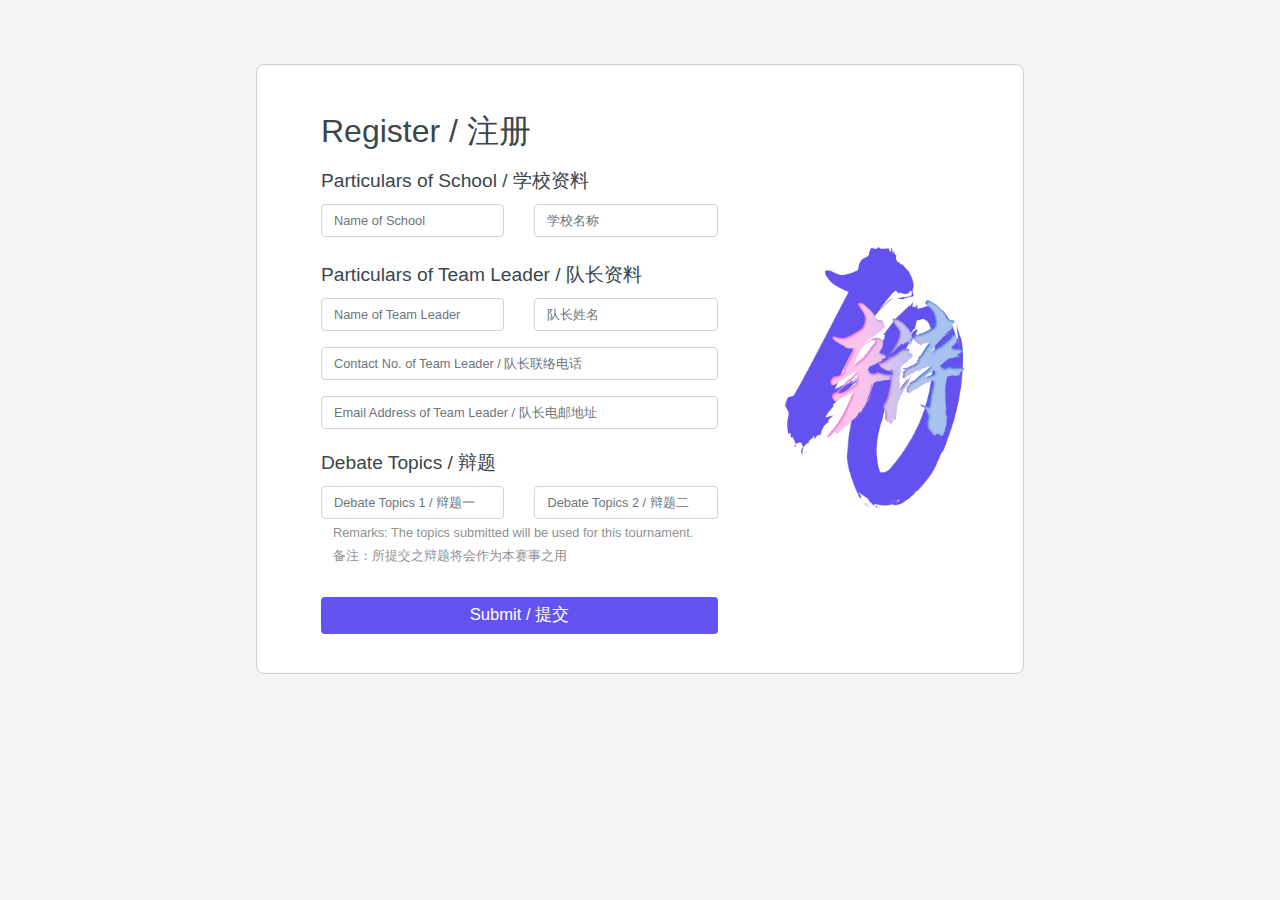
<file: page/register.html>
<!DOCTYPE html>
<html lang="en">
<head>
  <meta charset="utf-8">
  <meta http-equiv="X-UA-Compatible" content="IE=edge">
  <title>APICDT</title>
  <meta name="description" content="">
  <meta name="viewport" content="width=device-width, initial-scale=1">
  <link href="/css/bootstrap-4.0.0.css" rel="stylesheet" type="text/css">
  <link rel="preconnect" href="https://fonts.gstatic.com">
  <link href="https://fonts.googleapis.com/css2?family=Ma+Shan+Zheng&display=swap" rel="stylesheet">
  <link rel="stylesheet" href="/css/register.css">
</head>
<body>
  <section class="logo-block header-gradient"> 
    <div class="container main_block" >
      <div class="register_header">Register / 注册</div>
      <div class="regBlock row">
        <form class="col-md-8 col-12 regForm ">
          <div class="school container">
            <div class="schoolPart formHeader" > Particulars of School / 学校资料</div>
            <div class="row schoolPartForm">
              <div class="mb-3 col-6">
                <input type="text" class="form-control " id="engSchoolName" placeholder="Name of School">
              </div>
              <div class="mb-3 col-6">
                <input type="text" class="form-control" id="chiSchoolName" placeholder="学校名称">
              </div>
            </div>
          </div>
          <div class="leader container">
            <div class="leaderPart formHeader" > Particulars of Team Leader / 队长资料</div>
            <div class="row leaderPartForm">
              <div class="mb-3 col-6">
                <input type="text" class="form-control" id="engTeamLeaderName" placeholder="Name of Team Leader">
              </div>
              <div class="mb-3 col-6">
                <input type="text" class="form-control" id="chiTeamLeaderName" placeholder="队长姓名">
              </div>
            </div>
            <div class="mb-3">
              <input type="text" class="form-control" id="teamLeaderContact" placeholder="Contact No. of Team Leader / 队长联络电话">
            </div>
            <div class="mb-3">
              <input type="email" class="form-control" id="teamLeaderEmail" placeholder="Email Address of Team Leader / 队长电邮地址">
            </div>
          </div>
          <div class="topics container">
            <div class="debateTopics formHeader" > Debate Topics / 辩题</div>
            <div class="row debateTopicsForm" >
              <div class="col-6">
                <input type="text" class="form-control" id="debateTopics" placeholder="Debate Topics 1 / 辩题一">
              </div>
              <div class="col-6" >
                <input type="text" class="form-control" id="debateTopics" placeholder="Debate Topics 2 / 辩题二">
              </div>
            </div>
            <div  class="form-text remarks">Remarks: The topics submitted will be used for this tournament. </div>
            <div  class="form-text remarks">备注：所提交之辩题将会作为本赛事之用 </div>
           

          </div>
          <button type="submit" class="btn btn-primary">Submit / 提交</button>
        </form>

        <div class="col-4 logo">
          <img src="/image/yatai 10th logo-10.png" alt="Asia-Pacific Intervarsity Chinese Debate Tournament" class="ten-logo" width="80%">
          <img src="/image/yatai 10th logo-bian.png" alt="Asia-Pacific Intervarsity Chinese Debate Tournament" class="bian-logo" width="80%">
        </div>

      </div>

    </div>
  </section>
</body>
</html>
</file>
<file: css/register.css>
html,body
{
    width: 100%;
    height: 100%;
    margin: 0px;
    padding: 0px;
    overflow-x: hidden; 
}

.logo-block{
  position: absolute;
  height:100vh;
  width: 100%;
  background-color: #F5F5F5;
  /* background-image:   
	url("image/bg-top.png"), 
	url("image/bg-middle.png"),
	url("image/bg-bottom.png");
  background-repeat: repeat-x;
  background-position: 
	0 20%,
	0 10%,
	0 50%;
  background-size: 
	2800px,
	1600px,
	2000px;
  animation: 50s para infinite linear;
	background-attachment: fixed; */
}
/* 
@keyframes para {
  100% {
    background-position: 
      -5000px 20%,
      -800px 95%,
      500px 50%;
    }
  } */

.main_block{
  color:#3B454C;
  background-color:#FFFFFF;
  margin: auto;
  margin-top: 5%; 
  width: 60%;
  border:1px solid #cecece;
  border-radius: 0.5rem;
  padding: 5%;
  padding-top:2%;
  padding-bottom:3%;

}

.regForm{
  padding-right: 5%;
}

.register_header{
  margin-top:2.5%;
  margin-bottom:2%;
  font-size: 2.5vw;
}

.school{
  padding-left:0;
  padding-right:0;
  margin-bottom: 2%;
}

.leader{
  padding-left:0;
  padding-right:0;
  margin-bottom: 5%;
}

.topics{
  padding-left:0;
  padding-right:0;
  padding-bottom:3%;
}

.formHeader{
  font-size:1.5vw;
  margin-bottom: 2%;
}

.btn{
  width:100%;
  background-color: #6353F0;
  border: none;
  margin-top:5%;
  font-size:1.3vw;
}

.logo{
  padding-left: 5%;
  padding-top:12%;
  /* height:50%; */
}

.ten-logo{
	position:absolute;
	z-index: 1;
}

.bian-logo{
	position:absolute;
	z-index: 2;
	right:-5%;
}

.remarks{
  font-size:1vw;
  color:#919191;
  padding-left: 3%;
  margin-top:1%;
}

.form-control{
  font-size: 1vw;
}

@media screen and (max-width:768px){
	.bian-logo{
		display:none;
	}
	.ten-logo{
    display:none;
  }
  .main_block{
    width:80%;
  }
  .register_header{
    font-size: 4vw;
  }
  .form-control{
    font-size: 2.3vw;
    height: 1.8rem;
  }
  .formHeader{
    font-size: 3vw;
  }
  .btn{
    font-size:2vw;
  }
  .remarks{
    font-size:1.5vw;
  }
}
</file>
